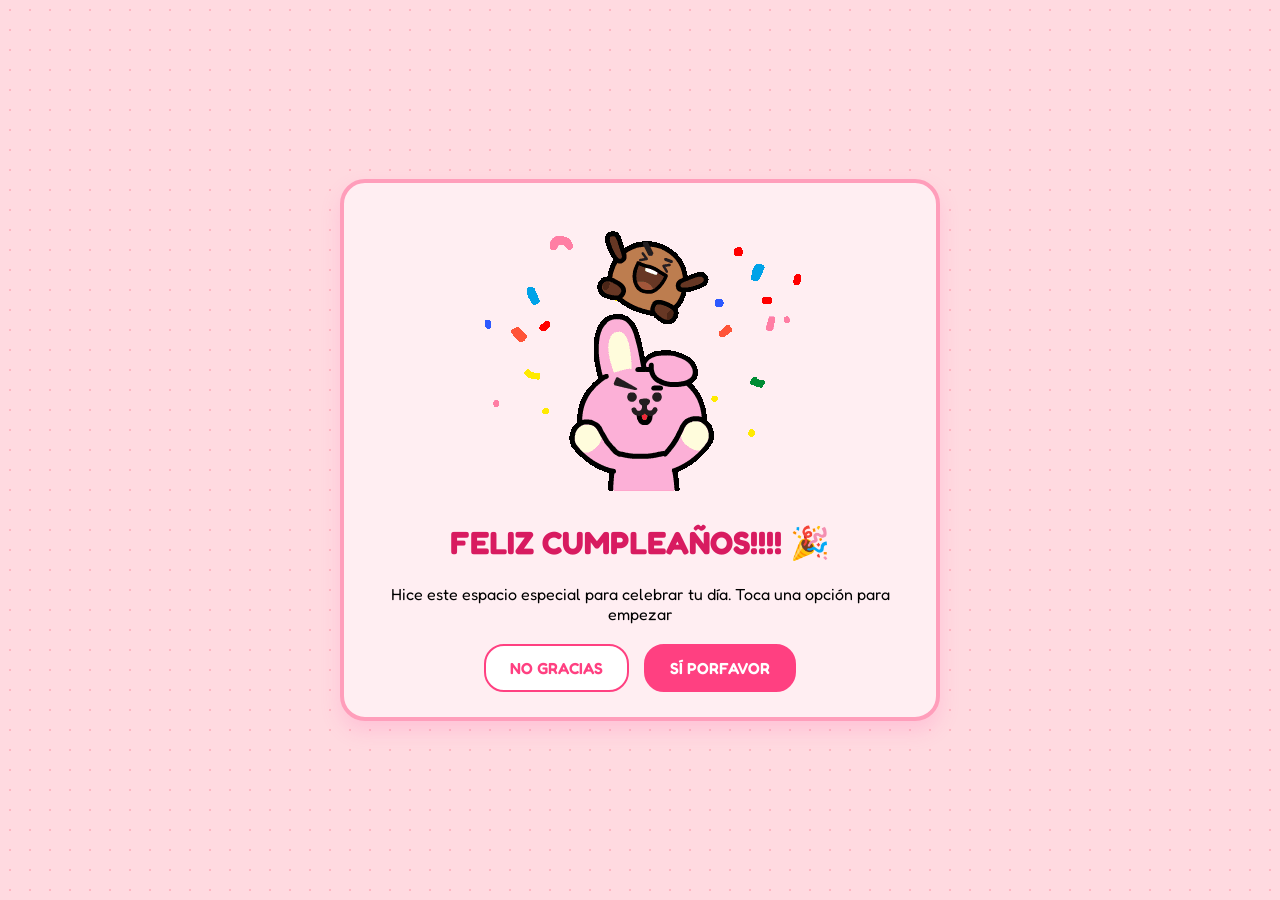
<file: index.html>
<!DOCTYPE html>
<html lang="es">
<head>
  <meta charset="UTF-8">
  <meta name="viewport" content="width=device-width, initial-scale=1.0">
  <title>Feliz Cumpleaños!!!!</title>
  <link rel="stylesheet" href="style.css">
  <!-- Fuente amigable y bonita -->
  <link href="https://fonts.googleapis.com/css2?family=Fredoka:wght@400;600&display=swap" rel="stylesheet">
</head>
<style>
 
/* La tarjeta principal conserva su posición y diseño */
#section1 {
  position: relative;
  display: flex;
  flex-direction: column;
  align-items: center;
  justify-content: space-between;
  box-sizing: border-box;
  overflow: hidden;
  min-height: 480px;
}

/* Título */
#section1 .special-text {
  position: relative;
  z-index: 5;
  width: 100%;
  color: #d63384;
  font-weight: 600;
  font-size: 18px;
  text-align: center;
  margin: 10px 0;
}

/* Marco interior: 3 arriba, 2 a los lados, 2 abajo */
.bts-frame {
  width: 100%;
  max-width: 680px;
  flex: 1;
  min-height: 350px;
  display: grid;
  grid-template-columns: repeat(5, minmax(0, 1fr));
  grid-template-rows: 90px minmax(180px, 1fr) 90px;
  grid-template-areas:
    ". top1 top2 top3 ."
    "left center center center right"
    ". bottom1 . bottom2 .";
  align-items: center;
  justify-items: center;
  gap: 8px;
  padding: 10px 4px;
  box-sizing: border-box;
}

/* Posición de las siete fotografías */
.member-1 { grid-area: top1; }
.member-2 { grid-area: top2; }
.member-3 { grid-area: top3; }
.member-4 { grid-area: left; }
.member-5 { grid-area: right; }
.member-6 { grid-area: bottom1; }
.member-7 { grid-area: bottom2; }

/* Estilo de cada fotografía */
.bts-member {
  display: block;
  max-width: 105px;
  height: 111px;
  object-fit: cover;
  object-position: center;
  border: 3px solid #ff8db8;
  border-radius: 12px;
  box-shadow: 0 3px 12px rgba(214, 51, 132, 0.2);
  opacity: 0;
  transform: scale(0.65);
  animation: btsAppear 0.65s ease-out forwards;
}

/* Aparición secuencial */
.member-1 { animation-delay: 0.2s; }
.member-2 { animation-delay: 0.8s; }
.member-3 { animation-delay: 1.4s; }
.member-4 { animation-delay: 2s; }
.member-5 { animation-delay: 2.6s; }
.member-6 { animation-delay: 3.2s; }
.member-7 { animation-delay: 3.8s; }

@keyframes btsAppear {
  0% {
    opacity: 0;
    transform: scale(0.65) translateY(12px);
  }
  70% {
    opacity: 1;
    transform: scale(1.08) translateY(0);
  }
  100% {
    opacity: 1;
    transform: scale(1);
  }
}

/* Área central de las partículas */
.particles-area {
  grid-area: center;
  position: relative;
  width: 100%;
  height: 100%;
  min-width: 0;
  min-height: 480px;
  align-self: stretch;
}

/* El canvas queda limitado al centro */
#canvas-cumple {
  position: absolute;
  inset: 0;
  width: 100%;
  height: 100%;
  z-index: 1;
  pointer-events: none;
}

/* Botón original */
#section1 .btn-section1 {
  position: relative;
  z-index: 5;
  margin: 12px 0 10px;
}

/* Ajustes para pantallas pequeñas */
@media (max-width: 480px) {
  #section1 {
    min-height: 430px;
    padding: 12px 8px;
  }

  #section1 .special-text {
    font-size: 15px;
  }

  .bts-frame {
    min-height: 300px;
    grid-template-rows: 70px minmax(150px, 1fr) 70px;
    gap: 4px;
    padding: 6px 0;
  }

  .bts-member {
    height: 60px;
    border-width: 2px;
    border-radius: 8px;
  }

  .particles-area {
    min-height: 150px;
  }
}

/* Respeta la preferencia de movimiento reducido */
@media (prefers-reduced-motion: reduce) {
  .bts-member {
    animation: none;
    opacity: 1;
    transform: none;
  }
}

</style>
<body>

  <div class="container">

    <!-- PANTALLA 1: Bienvenida -->
    <div id="screen1" class="card">
      <div class="character">
        <img src="img/feliz.gif" alt="feliz">
      </div>
      <h1>FELIZ CUMPLEAÑOS!!!! 🎉</h1>
      <p class="subtitle">Hice este espacio especial para celebrar tu día. Toca una opción para empezar</p>
      <div class="btn-group">
        <button class="btn btn-secondary" onclick="rejected()">NO GRACIAS</button>
        <button class="btn btn-primary" onclick="goToMenu()">SÍ PORFAVOR</button>
      </div>
    </div>

    <!-- PANTALLA 2: Persuasión cuando presiona NO -->
    <div id="screen2" class="card hidden">
      <div class="character">
        <img src="img/triste.gif" alt="triste">
      </div>
      <h1>POR FAVOR, ¡TE GUSTARÁ!</h1>
      <p>Di que sí...</p>
      <div class="btn-group">
        <button class="btn btn-primary" onclick="goToMenu()">SÍ</button>
      </div>
    </div>

    <!-- PANTALLA 3: Menú principal (Los 4 botones) -->
    <div id="screen3" class="card hidden">
      <h1>¡¡¡SORPRESAAA!!!</h1>
      <div class="character">
        <img src="img/descarga.gif" alt="triste">
      </div>
      <p>HAZ CLICK EN CADA UNO</p>
      <div class="grid-menu">
        <button class="menu-btn" onclick="openSection('section1')">
          <img src="img/cara.png" alt="cara" style="width: 50%;">
        </button>
        <button class="menu-btn" onclick="openSection('section2')">
          <img src="img/cara.png" alt="cara" style="width: 50%;">
        </button>
        <button class="menu-btn" onclick="openSection('section3')">
          <img src="img/cara.png" alt="cara" style="width: 50%;">
        </button>
        <button class="menu-btn" onclick="openSection('section4')">
          <img src="img/cara.png" alt="cara" style="width: 50%;">
        </button>
      </div>
      <div class="btn-group">
        <button class="btn btn-primary" onclick="backToPrincipal()">⬅ Volver</button>
      </div>
              
    </div>

    <!-- SECCIÓN 1: Mensajes de Amor -->
  <!-- SECCIÓN 1: Flores / Regalo Animado -->

<!-- SECCIÓN 1: BTS y regalo de partículas -->
<div id="section1" class="card hidden">

  <div class="special-text">
    ¡Un regalo especial para festejar a alguien increíble! 🎁✨
  </div>

  <div class="bts-frame">

    <!-- Fila superior: tres integrantes -->
    <img class="bts-member member-1"
         src="img/1.png" alt="Integrante de BTS 1">

    <img class="bts-member member-2"
         src="img/3.png" alt="Integrante de BTS 2">

    <img class="bts-member member-3"
         src="img/2.png" alt="Integrante de BTS 3">

    <!-- Lado izquierdo -->
    <img class="bts-member member-4"
         src="img/4.png" alt="Integrante de BTS 4">

    <!-- Centro: animación original de partículas -->
    <div class="particles-area">
      <canvas id="canvas-cumple"></canvas>
      <img id="img-regalo"
           src="img/Regalo.png"
           alt=""
           style="display:none;">
    </div>

    <!-- Lado derecho -->
    <img class="bts-member member-5"
         src="img/5.png" alt="Integrante de BTS 5">

    <!-- Fila inferior: dos integrantes -->
    <img class="bts-member member-6"
         src="img/6.png" alt="Integrante de BTS 6">

    <img class="bts-member member-7"
         src="img/7.png" alt="Integrante de BTS 7">

  </div>

  <button class="btn btn-back btn-section1"
          onclick="backToMenu()">
    ⬅ Volver al inicio
  </button>

</div>


    <!-- SECCIÓN 2: Playlist de Spotify -->
    <div id="section2" class="card hidden">
      <h2>Playlist de Cumple: Dale Play</h2>
      <p>Un par de canciones para ponerle ritmo a tu día.</p>
      <div class="playlist-content">
        <!-- Reemplaza la URL del src por el iframe de tu playlist de Spotify -->
        <iframe data-testid="embed-iframe" style="border-radius:12px" 
        src="https://open.spotify.com/embed/playlist/6CUPrjYNBRNMialzF6e3eE?utm_source=generator&si=5f75babf4818472b" width="100%" height="352" frameBorder="0" allowfullscreen="" 
        allow="autoplay; clipboard-write; encrypted-media; fullscreen; picture-in-picture" loading="lazy"></iframe>
        <p class="playlist-text">
          
        </p>
      </div>
      <button class="btn btn-back" onclick="backToMenu()">⬅ Volver</button>
    </div>

    <!-- SECCIÓN 3: Galería de Fotos (Actualizada) -->
  <div id="section3" class="card hidden">
    <h2>SI TE RIES PIERDES</h2>
    <p>Toca cada carta para ver la foto</p>

    <div class="gallery-grid">

      <!-- CARTA 1 -->
      <div class="flip-card">
        <div class="flip-card-inner">
          <!-- Cara Frontal (La tapa del memorama) -->
          <div class="flip-card-front">
            <div class="cover-pattern">
              <img src="img/cumple.jpg" alt="Portada de la carta" class="jungkook-cover">
            </div> <!-- Puedes poner un emoji, logo o patrón -->
          </div>
          <!-- Cara Trasera (Tu foto - Polaroid) -->
          <div class="flip-card-back">
            <div class="polaroid">
              <img src="img/cinepolito.jpg" alt="Foto 1" class="back-photo">
            </div>
          </div>
        </div>
      </div>

      <!-- CARTA 2 -->
      <div class="flip-card">
        <div class="flip-card-inner">
          <div class="flip-card-front">
            <img src="img/cumple.jpg" alt="Portada de la carta" class="jungkook-cover">
          </div>
          <div class="flip-card-back">
            <div class="polaroid">
              <img src="img/oxxo.jpg" alt="Foto 1" class="back-photo">
            </div>
          </div>
        </div>
      </div>

    <!-- CARTA 3 -->
    <div class="flip-card">
      <div class="flip-card-inner">
        <div class="flip-card-front">
          <img src="img/cumple.jpg" alt="Portada de la carta" class="jungkook-cover">
        </div>
        <div class="flip-card-back">
          <div class="polaroid">
            <img src="img/bibliografia.jpg" alt="Foto 1" class="back-photo">
          </div>
        </div>
      </div>
    </div>

    <!-- CARTA 4 -->
    <div class="flip-card">
      <div class="flip-card-inner">
        <div class="flip-card-front">
          <img src="img/cumple.jpg" alt="Portada de la carta" class="jungkook-cover">
        </div>
        <div class="flip-card-back">
          <div class="polaroid">
            <img src="img/flores.jpg" alt="Foto 1" class="back-photo">
          </div>
        </div>
      </div>
    </div>

  </div> <!-- Cierre de gallery-grid -->

  <button class="btn btn-back" onclick="backToMenu()">⬅ Volver</button>
</div>

    <!-- SECCIÓN 4: Cartas / Dedicatoria -->
    <div id="section4" class="card hidden">
      <h2>UN MENSAJE PARA TI 💜</h2>
      <div class="letters-container">
        <div class="letter-box">
          <p style="font-family: 'Fredoka', cursive, sans-serif; font-size: 18px;">¡Feliz cumpleaños! Que este nuevo año de vida esté lleno de momentos mágicos, salud y mucha felicidad. 
            Que nunca te falte la música que te hace sonreír y que sigas brillando con esa luz única.
            ¡Por un año más de sueños cumplidos!</p>
        </div>
        <div class="sticker-container">
          <img src="img/corazon.png" alt="Jungkook" class="sticker-img">
        </div>
      </div>
      <button class="btn btn-back" onclick="backToMenu()">⬅ Volver</button>
    </div>

  </div>

  <script src="script.js"></script>
  <script>
(()=>{
  const c = document.querySelector('#canvas-cumple'),
        x = c.getContext('2d'),
        img = document.querySelector('#img-regalo'),
        card = document.querySelector('#section1');

  let W, H, dpr, ps = [], run = false;
  const R = (a, b) => a + Math.random() * (b - a);

  function size() {
    W = c.clientWidth || 320;
    H = c.clientHeight || 350;
    dpr = Math.min(window.devicePixelRatio || 1, 2);
    
    c.width = W * dpr;
    c.height = H * dpr;
    x.setTransform(dpr, 0, 0, dpr, 0, 0);

    if (run) makeTarget();
  }
 function makeTarget() {
    if (!img.complete || img.naturalWidth === 0) return;

    // Calculamos el tamaño máximo disponible respetando ALTO y ANCHO
    let maxW = W * 0.88,
        maxH = H * 0.72,
        s = Math.min(maxW / img.naturalWidth, maxH / img.naturalHeight, 1),
        iw = Math.round(img.naturalWidth * s),
        ih = Math.round(img.naturalHeight * s),
        o = document.createElement('canvas'),
        q = o.getContext('2d', {willReadFrequently: true});

    o.width = iw; 
    o.height = ih;
    q.drawImage(img, 0, 0, iw, ih);

    let d = q.getImageData(0, 0, iw, ih).data,
        pts = [];

    for (let y = 0; y < ih; y++) {
      for (let xx = 0; xx < iw; xx++) {
        let i = (y * iw + xx) * 4,
            r = d[i], 
            g = d[i+1], 
            b = d[i+2], 
            alpha = d[i+3];

        let v = (r + g + b) / 3;

        // Descartar fondo transparente o cuadrícula gris
        let isGreyCheckboard = Math.abs(r - g) < 15 && Math.abs(g - b) < 15 && v > 140;
        if (alpha < 100 || isGreyCheckboard) continue;

        // Delineado oscuro
        if (v < 85) {
          pts.push({
            x: xx, 
            y: y, 
            col: [214, 51, 132], 
            r: R(0.9, 1.4)
          });
        } 
        // Relleno de color
        else if (Math.random() < 0.45) {
          pts.push({
            x: xx, 
            y: y, 
            col: [r, g, b], 
            r: R(0.7, 1.2)
          });
        }
      }
    }

    // Centrado exacto alineado vertical y horizontalmente
    let ox = (W - iw) / 2,
        oy = (H - ih) / 2 - 5;

    ps = [];
    let maxParticles = Math.min(pts.length, 4500);
    let step = Math.max(1, Math.floor(pts.length / maxParticles));

    for (let i = 0; i < pts.length && ps.length < maxParticles; i += step) {
      let p = pts[i],
          a = Math.random() * Math.PI * 2,
          rad = Math.max(W, H) * R(0.3, 0.7);

      ps.push({
        x: p.x + ox + Math.cos(a) * rad,
        y: p.y + oy + Math.sin(a) * rad,
        tx: p.x + ox,
        ty: p.y + oy,
        r: p.r,
        tw: Math.random() * 7,
        a: R(0.8, 1),
        col: p.col
      });
    }
  }
  function frame(t) {
    x.clearRect(0, 0, W, H);

    if (run) {
      for (let p of ps) {
        p.x += (p.tx - p.x) * 0.075;
        p.y += (p.ty - p.y) * 0.075;
        let pulse = 0.75 + 0.25 * Math.sin(t * 0.006 + p.tw);

        x.globalAlpha = p.a * pulse;
        x.fillStyle = `rgb(${p.col[0]},${p.col[1]},${p.col[2]})`;
        x.beginPath();
        x.arc(p.x, p.y, p.r, 0, 7);
        x.fill();
      }
    }
    x.globalAlpha = 1;
    requestAnimationFrame(frame);
  }

  const observer = new MutationObserver(() => {
    if (!card.classList.contains('hidden')) {
      run = true;
      size();
      makeTarget();
    }
  });

  observer.observe(card, { attributes: true, attributeFilter: ['class'] });

  img.onload = size;
  window.addEventListener('resize', size);
  requestAnimationFrame(frame);
})();
</script>
</body>
</html>
</file>
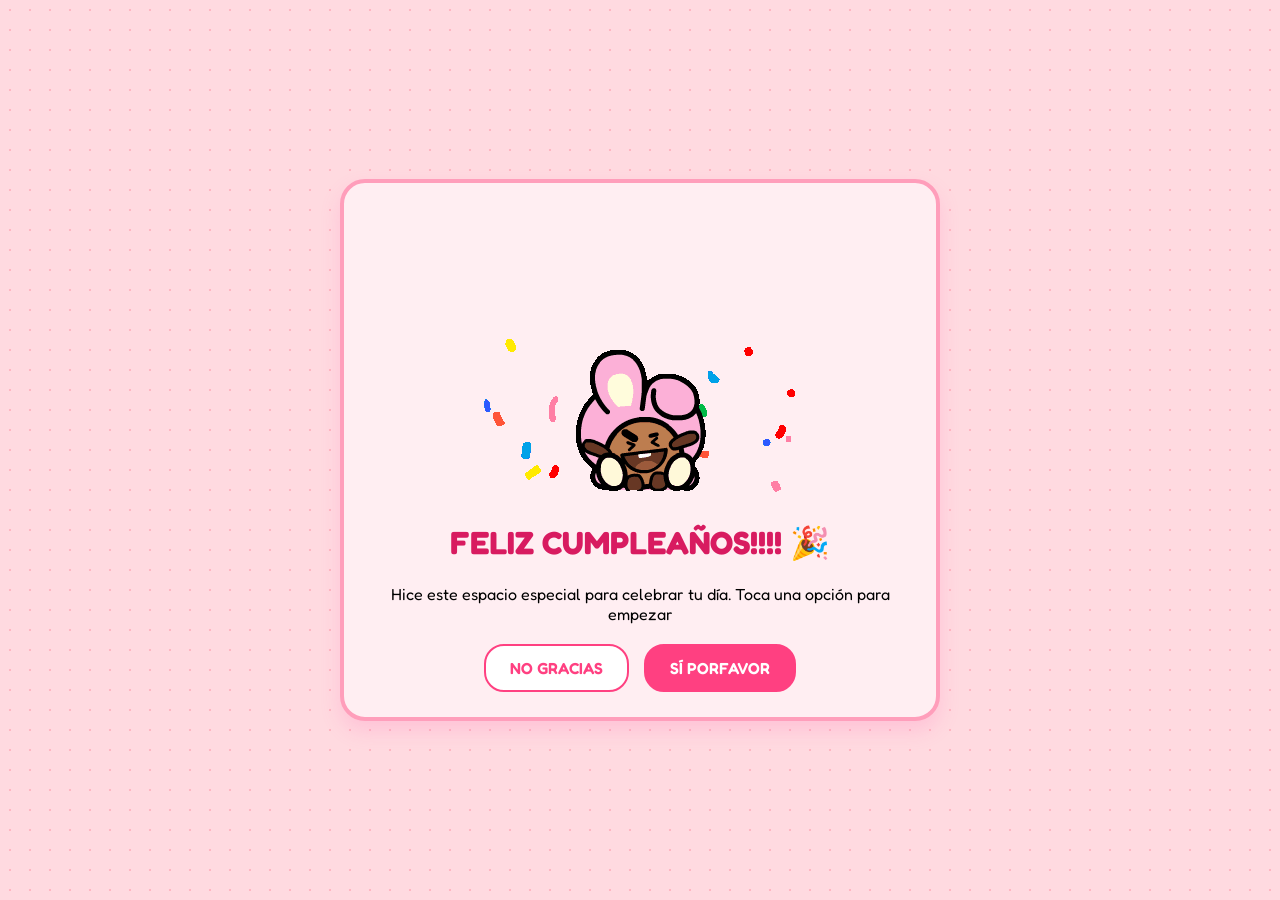
<file: origina.html>
<!DOCTYPE html>
<html lang="es">
<head>
  <meta charset="UTF-8">
  <meta name="viewport" content="width=device-width, initial-scale=1.0">
  <title>Feliz Cumpleaños!!!!</title>
  <link rel="stylesheet" href="style.css">
  <!-- Fuente amigable y bonita -->
  <link href="https://fonts.googleapis.com/css2?family=Fredoka:wght@400;600&display=swap" rel="stylesheet">
</head>
<style>
  /* Asegura que el canvas se quede dentro del contenedor #section1 */
  #section1 
  {
    position: relative;
    display: flex;
    flex-direction: column;
    align-items: center;
    justify-content: space-between;
    overflow: hidden; /* Corta cualquier partícula que intente salir del marco */
    min-height: 480px;
  }

  #canvas-cumple 
  {
    position: absolute;
    top: 40px;
    left: 0;
    width: 100%;
    height: calc(100% - 90px);
    z-index: 1;
    pointer-events: none;
  }

  #section1 .special-text 
  {
    position: relative;
    z-index: 2;
    color: #d63384; /* Tono rosa fuerte para que se lea perfectamente sobre el fondo claro */
    font-weight: 600;
    font-size: 18px;
    text-align: center;
    margin-top: 10px;
  }

  #section1 .btn-back 
  {
    position: relative;
    z-index: 2;
    margin-bottom: 10px;
  }
</style>
<body>

  <div class="container">

    <!-- PANTALLA 1: Bienvenida -->
    <div id="screen1" class="card">
      <div class="character">
        <img src="img/feliz.gif" alt="feliz">
      </div>
      <h1>FELIZ CUMPLEAÑOS!!!! 🎉</h1>
      <p class="subtitle">Hice este espacio especial para celebrar tu día. Toca una opción para empezar</p>
      <div class="btn-group">
        <button class="btn btn-secondary" onclick="rejected()">NO GRACIAS</button>
        <button class="btn btn-primary" onclick="goToMenu()">SÍ PORFAVOR</button>
      </div>
    </div>

    <!-- PANTALLA 2: Persuasión cuando presiona NO -->
    <div id="screen2" class="card hidden">
      <div class="character">
        <img src="img/triste.gif" alt="triste">
      </div>
      <h1>POR FAVOR, ¡TE GUSTARÁ!</h1>
      <p>Di que sí...</p>
      <div class="btn-group">
        <button class="btn btn-primary" onclick="goToMenu()">SÍ</button>
      </div>
    </div>

    <!-- PANTALLA 3: Menú principal (Los 4 botones) -->
    <div id="screen3" class="card hidden">
      <h1>¡¡¡SORPRESAAA!!!</h1>
      <div class="character">
        <img src="img/descarga.gif" alt="triste">
      </div>
      <p>HAZ CLICK EN CADA UNO</p>
      <div class="grid-menu">
        <button class="menu-btn" onclick="openSection('section1')">
          <img src="img/cara.png" alt="cara" style="width: 50%;">
        </button>
        <button class="menu-btn" onclick="openSection('section2')">
          <img src="img/cara.png" alt="cara" style="width: 50%;">
        </button>
        <button class="menu-btn" onclick="openSection('section3')">
          <img src="img/cara.png" alt="cara" style="width: 50%;">
        </button>
        <button class="menu-btn" onclick="openSection('section4')">
          <img src="img/cara.png" alt="cara" style="width: 50%;">
        </button>
      </div>
      <div class="btn-group">
        <button class="btn btn-primary" onclick="backToPrincipal()">⬅ Volver</button>
      </div>
              
    </div>

    <!-- SECCIÓN 1: Mensajes de Amor -->
  <!-- SECCIÓN 1: Flores / Regalo Animado -->
<div id="section1" class="card hidden">
  <div class="special-text">
    ¡Un regalo especial para festejar a alguien increíble! 🎁✨
  </div>

  <canvas id="canvas-cumple"></canvas>
  <img id="img-regalo" src="img/Regalo.png" style="display:none;">

  <button class="btn btn-back btn-section1" onclick="backToMenu()">⬅ Volver al inicio</button>
</div>

    <!-- SECCIÓN 2: Playlist de Spotify -->
    <div id="section2" class="card hidden">
      <h2>Playlist de Cumple: Dale Play</h2>
      <p>Un par de canciones para ponerle ritmo a tu día.</p>
      <div class="playlist-content">
        <!-- Reemplaza la URL del src por el iframe de tu playlist de Spotify -->
        <iframe data-testid="embed-iframe" style="border-radius:12px" 
        src="https://open.spotify.com/embed/playlist/6CUPrjYNBRNMialzF6e3eE?utm_source=generator&si=5f75babf4818472b" width="100%" height="352" frameBorder="0" allowfullscreen="" 
        allow="autoplay; clipboard-write; encrypted-media; fullscreen; picture-in-picture" loading="lazy"></iframe>
        <p class="playlist-text">
          
        </p>
      </div>
      <button class="btn btn-back" onclick="backToMenu()">⬅ Volver</button>
    </div>

    <!-- SECCIÓN 3: Galería de Fotos (Actualizada) -->
  <div id="section3" class="card hidden">
    <h2>SI TE RIES PIERDES</h2>
    <p>Toca cada carta para ver la foto</p>

    <div class="gallery-grid">

      <!-- CARTA 1 -->
      <div class="flip-card">
        <div class="flip-card-inner">
          <!-- Cara Frontal (La tapa del memorama) -->
          <div class="flip-card-front">
            <div class="cover-pattern">
              <img src="img/cumple.jpg" alt="Portada de la carta" class="jungkook-cover">
            </div> <!-- Puedes poner un emoji, logo o patrón -->
          </div>
          <!-- Cara Trasera (Tu foto - Polaroid) -->
          <div class="flip-card-back">
            <div class="polaroid">
              <img src="img/cinepolito.jpg" alt="Foto 1" class="back-photo">
            </div>
          </div>
        </div>
      </div>

      <!-- CARTA 2 -->
      <div class="flip-card">
        <div class="flip-card-inner">
          <div class="flip-card-front">
            <img src="img/cumple.jpg" alt="Portada de la carta" class="jungkook-cover">
          </div>
          <div class="flip-card-back">
            <div class="polaroid">
              <img src="img/oxxo.jpg" alt="Foto 1" class="back-photo">
            </div>
          </div>
        </div>
      </div>

    <!-- CARTA 3 -->
    <div class="flip-card">
      <div class="flip-card-inner">
        <div class="flip-card-front">
          <img src="img/cumple.jpg" alt="Portada de la carta" class="jungkook-cover">
        </div>
        <div class="flip-card-back">
          <div class="polaroid">
            <img src="img/bibliografia.jpg" alt="Foto 1" class="back-photo">
          </div>
        </div>
      </div>
    </div>

    <!-- CARTA 4 -->
    <div class="flip-card">
      <div class="flip-card-inner">
        <div class="flip-card-front">
          <img src="img/cumple.jpg" alt="Portada de la carta" class="jungkook-cover">
        </div>
        <div class="flip-card-back">
          <div class="polaroid">
            <img src="img/flores.jpg" alt="Foto 1" class="back-photo">
          </div>
        </div>
      </div>
    </div>

  </div> <!-- Cierre de gallery-grid -->

  <button class="btn btn-back" onclick="backToMenu()">⬅ Volver</button>
</div>

    <!-- SECCIÓN 4: Cartas / Dedicatoria -->
    <div id="section4" class="card hidden">
      <h2>UN MENSAJE PARA TI 💜</h2>
      <div class="letters-container">
        <div class="letter-box">
          <p style="font-family: 'Fredoka', cursive, sans-serif; font-size: 18px;">¡Feliz cumpleaños! Que este nuevo año de vida esté lleno de momentos mágicos, salud y mucha felicidad. 
            Que nunca te falte la música que te hace sonreír y que sigas brillando con esa luz única.
            ¡Por un año más de sueños cumplidos!</p>
        </div>
        <div class="sticker-container">
          <img src="img/corazon.png" alt="Jungkook" class="sticker-img">
        </div>
      </div>
      <button class="btn btn-back" onclick="backToMenu()">⬅ Volver</button>
    </div>

  </div>

  <script src="script.js"></script>
  <script>
(()=>{
  const c = document.querySelector('#canvas-cumple'),
        x = c.getContext('2d'),
        img = document.querySelector('#img-regalo'),
        card = document.querySelector('#section1');

  let W, H, dpr, ps = [], run = false;
  const R = (a, b) => a + Math.random() * (b - a);

  function size() {
    W = c.clientWidth || 320;
    H = c.clientHeight || 350;
    dpr = Math.min(window.devicePixelRatio || 1, 2);
    
    c.width = W * dpr;
    c.height = H * dpr;
    x.setTransform(dpr, 0, 0, dpr, 0, 0);

    if (run) makeTarget();
  }
 function makeTarget() {
    if (!img.complete || img.naturalWidth === 0) return;

    // Calculamos el tamaño máximo disponible respetando ALTO y ANCHO
    let maxW = W * 0.88,
        maxH = H * 0.72,
        s = Math.min(maxW / img.naturalWidth, maxH / img.naturalHeight, 1),
        iw = Math.round(img.naturalWidth * s),
        ih = Math.round(img.naturalHeight * s),
        o = document.createElement('canvas'),
        q = o.getContext('2d', {willReadFrequently: true});

    o.width = iw; 
    o.height = ih;
    q.drawImage(img, 0, 0, iw, ih);

    let d = q.getImageData(0, 0, iw, ih).data,
        pts = [];

    for (let y = 0; y < ih; y++) {
      for (let xx = 0; xx < iw; xx++) {
        let i = (y * iw + xx) * 4,
            r = d[i], 
            g = d[i+1], 
            b = d[i+2], 
            alpha = d[i+3];

        let v = (r + g + b) / 3;

        // Descartar fondo transparente o cuadrícula gris
        let isGreyCheckboard = Math.abs(r - g) < 15 && Math.abs(g - b) < 15 && v > 140;
        if (alpha < 100 || isGreyCheckboard) continue;

        // Delineado oscuro
        if (v < 85) {
          pts.push({
            x: xx, 
            y: y, 
            col: [214, 51, 132], 
            r: R(0.9, 1.4)
          });
        } 
        // Relleno de color
        else if (Math.random() < 0.45) {
          pts.push({
            x: xx, 
            y: y, 
            col: [r, g, b], 
            r: R(0.7, 1.2)
          });
        }
      }
    }

    // Centrado exacto alineado vertical y horizontalmente
    let ox = (W - iw) / 2,
        oy = (H - ih) / 2 - 5;

    ps = [];
    let maxParticles = Math.min(pts.length, 4500);
    let step = Math.max(1, Math.floor(pts.length / maxParticles));

    for (let i = 0; i < pts.length && ps.length < maxParticles; i += step) {
      let p = pts[i],
          a = Math.random() * Math.PI * 2,
          rad = Math.max(W, H) * R(0.3, 0.7);

      ps.push({
        x: p.x + ox + Math.cos(a) * rad,
        y: p.y + oy + Math.sin(a) * rad,
        tx: p.x + ox,
        ty: p.y + oy,
        r: p.r,
        tw: Math.random() * 7,
        a: R(0.8, 1),
        col: p.col
      });
    }
  }
  function frame(t) {
    x.clearRect(0, 0, W, H);

    if (run) {
      for (let p of ps) {
        p.x += (p.tx - p.x) * 0.075;
        p.y += (p.ty - p.y) * 0.075;
        let pulse = 0.75 + 0.25 * Math.sin(t * 0.006 + p.tw);

        x.globalAlpha = p.a * pulse;
        x.fillStyle = `rgb(${p.col[0]},${p.col[1]},${p.col[2]})`;
        x.beginPath();
        x.arc(p.x, p.y, p.r, 0, 7);
        x.fill();
      }
    }
    x.globalAlpha = 1;
    requestAnimationFrame(frame);
  }

  const observer = new MutationObserver(() => {
    if (!card.classList.contains('hidden')) {
      run = true;
      size();
      makeTarget();
    }
  });

  observer.observe(card, { attributes: true, attributeFilter: ['class'] });

  img.onload = size;
  window.addEventListener('resize', size);
  requestAnimationFrame(frame);
})();
</script>
</body>
</html>
</file>
<file: style.css>
@import url('https://fonts.googleapis.com/css2?family=Quicksand:wght@500;700&display=swap');

* {
  box-sizing: border-box;
}

body {
  margin: 0;
  padding: 20px;
  background-color: #ffdae0;
  background-image: radial-gradient(#ffb6c1 1.5px, transparent 1.5px);
  background-size: 20px 20px;
  font-family: 'Fredoka', cursive, sans-serif;
  display: flex;
  justify-content: center;
  align-items: center;
  min-height: 100vh;
}

.container {
  width: 100%;
  max-width: 600px;
}

.card {
  background: #ffeef2;
  border: 4px solid #ff9ebb;
  border-radius: 25px;
  padding: 25px;
  text-align: center;
  box-shadow: 0 10px 20px rgba(255, 105, 180, 0.2);
}

.hidden {
  display: none !important;
}

h1, h2 {
  color: #d81b60;
  margin-top: 0;
}

.character {
  font-size: 4rem;
}

.btn-group {
  display: flex;
  justify-content: center;
  gap: 15px;
  margin-top: 20px;
}

.btn {
  font-family: 'Fredoka', sans-serif;
  padding: 12px 24px;
  font-size: 1rem;
  font-weight: 600;
  border-radius: 20px;
  cursor: pointer;
  border: 2px solid #ff4081;
  transition: transform 0.2s, background-color 0.2s;
}

.btn-primary {
  background-color: #ff4081;
  color: white;
}

.btn-secondary {
  background-color: white;
  color: #ff4081;
}

.btn-back {
  background-color: #d81b60;
  color: white;
  margin-top: 20px;
}

.btn:hover {
  transform: scale(1.05);
}

/* Grid del Menú Principal */
.grid-menu {
  display: grid;
  grid-template-columns: repeat(2, 1fr);
  gap: 15px;
  margin-top: 20px;
}

.menu-btn {
  background-color: #ffc2d1;
  border: 3px solid #ff85a1;
  border-radius: 20px;
  font-size: 3rem;
  padding: 20px;
  cursor: pointer;
  transition: transform 0.2s, background-color 0.2s;
}

.menu-btn:hover {
  background-color: #ff9ebb;
  transform: scale(1.08);
}

/* Sección 1: Frases */
.love-grid {
  display: grid;
  grid-template-columns: repeat(2, 1fr);
  gap: 10px;
}

.phrase-tag {
  background: white;
  border: 2px solid #ffb6c1;
  padding: 10px;
  border-radius: 15px;
  color: #d81b60;
  font-size: 0.9rem;
}

/* Ajustes para contener la animación dentro de la tarjeta de la Sección 1 */
.section1-container {
  position: relative;
  min-height: 80vh;
  overflow: hidden;
  background-color: #000;
  border-radius: 20px;
  display: flex;
  flex-direction: column;
  justify-content: space-between;
  align-items: center;
  padding: 20px;
}

/* Redefinición de posiciones fijas a absolutas para no bloquear el sitio */
.section1-container .night {
  position: absolute;
  top: 0;
  left: 0;
  width: 100%;
  height: 100%;
  z-index: 1;
}

.section1-container .shooting-stars {
  position: absolute;
  top: 0;
  left: 0;
  width: 100%;
  height: 100%;
  pointer-events: none;
  z-index: 2;
}

.section1-container .flowers {
  position: relative;
  transform: scale(0.65);
  z-index: 3;
  margin-top: auto;
  margin-bottom: 40px;
}

.section1-container .special-text {
  position: relative;
  top: 10px;
  left: 0;
  transform: none;
  color: #ffffff;
  font-family: 'Fredoka', sans-serif;
  font-size: 1.2rem;
  text-shadow: 0 0 8px rgba(255, 255, 255, 0.6);
  z-index: 4;
  text-align: center;
}

/* Sección 2: Spotify */
.playlist-content {
  margin-top: 15px;
}

.spotify-embed {
  border-radius: 15px;
}

.playlist-text {
  font-size: 0.85rem;
  color: #666;
  text-align: justify;
  margin-top: 15px;
}

/* Sección 3: Fotos (Efecto Memorama) */

/* Configuración de la cuadrícula de fotos */
.gallery-grid {
  display: grid;
  grid-template-columns: repeat(2, 1fr);
  gap: 20px;
  margin-top: 20px;
  perspective: 1000px;
}

/* 1. Cambiamos la proporción a VERTICAL (Estilo Photocard) */
.flip-card {
  background-color: transparent;
  width: 100%;
  aspect-ratio: 3 / 4; /* Proporción ideal para credenciales */
  border-radius: 15px;
}

/* Contenedor del giro 3D */
.flip-card-inner {
  position: relative;
  width: 100%;
  height: 100%;
  text-align: center;
  transition: transform 0.6s ease-in-out;
  transform-style: preserve-3d;
  cursor: pointer;
}

.flip-card:hover .flip-card-inner,
.flip-card:focus .flip-card-inner {
  transform: rotateY(180deg);
}

/* Estilos de las dos caras de la tarjeta */
.flip-card-front, 
.flip-card-back {
  position: absolute;
  top: 0;
  left: 0;
  width: 100%;
  height: 100%;
  -webkit-backface-visibility: hidden;
  backface-visibility: hidden;
  border-radius: 15px;
  border: 3px solid #ff85a1;
  overflow: hidden;
  box-shadow: 0 4px 10px rgba(214, 51, 132, 0.15);
  box-sizing: border-box; /* Asegura que el borde no encoja el contenido */
}

/* Cara Frontal (Jungkook) */
.flip-card-front {
  background-color: #ffffff;
}

.cover-pattern {
  width: 100%;
  height: 100%;
}

.jungkook-cover {
  width: 100%;
  height: 100%;
  object-fit: cover;
  object-position: center top; /* Evita cortar la gorra */
  display: block;
}

/* Cara Trasera (Tus fotos) */
.flip-card-back {
  background-color: #ffffff;
  transform: rotateY(180deg);
}

.back-photo {
  width: 100%;
  height: 100%;
  object-fit: cover;
  display: block;
}

/* Sección 4: Cartas */
.letters-container {
  display: flex;
  flex-direction: column;
  gap: 15px;
}

.letter-box {
  background: white;
  border: 2px dashed #ff85a1;
  padding: 15px;
  border-radius: 15px;
  color: #444;
  text-align: left;
  font-size: 0.9rem;
  line-height: 1.4;
}

/* Contenedor y tamaño de la imagen de Jungkook */
.sticker-container {
  display: flex;
  justify-content: center;
  align-items: center;
  margin: 10px 0 15px 0;
}

.sticker-img {
  width: 50%; /* Tamaño controlado (puedes probar con 120px o 150px) */
  height: auto;
  object-fit: contain;
  filter: drop-shadow(0 4px 6px rgba(0, 0, 0, 0.1)); /* Le da efecto de sticker real */
} 



.flowers {
  position: relative;
  transform: scale(0.7); /* Reducido de 0.9 a 0.7 */
  z-index: 2;
}

.flower {
  position: absolute;
  bottom: 0vmin; /* Cambiado de 15vmin a 0vmin para que se asienten abajo */
  transform-origin: bottom center;
  z-index: 50;
}

.flower--1 {
  animation: moving-flower-1 4s linear infinite;
}

.flower--1 .flower__line {
  height: 70vmin;
  animation-delay: 0.3s;
}

.flower--1 .flower__line__leaf--1 {
  animation: blooming-leaf-right var(--fl-speed) 1.6s backwards;
}

.flower--1 .flower__line__leaf--2 {
  animation: blooming-leaf-right var(--fl-speed) 1.4s backwards;
}

.flower--1 .flower__line__leaf--3 {
  animation: blooming-leaf-left var(--fl-speed) 1.2s backwards;
}

.flower--1 .flower__line__leaf--4 {
  animation: blooming-leaf-left var(--fl-speed) 1s backwards;
}

.flower--2 {
  left: 50%;
  transform: rotate(20deg);
  animation: moving-flower-2 4s linear infinite;
}

.flower--2 .flower__line {
  height: 60vmin;
  animation-delay: 0.6s;
}

.flower--2 .flower__line__leaf--1 {
  animation: blooming-leaf-right var(--fl-speed) 1.9s backwards;
}

.flower--2 .flower__line__leaf--2 {
  animation: blooming-leaf-right var(--fl-speed) 1.7s backwards;
}

.flower--2 .flower__line__leaf--3 {
  animation: blooming-leaf-left var(--fl-speed) 1.5s backwards;
}

.flower--2 .flower__line__leaf--4 {
  animation: blooming-leaf-left var(--fl-speed) 1.3s backwards;
}

.flower--3 {
  left: 50%;
  transform: rotate(-15deg);
  animation: moving-flower-3 4s linear infinite;
}

.flower--3 .flower__line {
  animation-delay: 0.9s;
}

.flower--3 .flower__line__leaf--1 {
  animation: blooming-leaf-right var(--fl-speed) 2.5s backwards;
}

.flower--3 .flower__line__leaf--2 {
  animation: blooming-leaf-right var(--fl-speed) 2.3s backwards;
}

.flower--3 .flower__line__leaf--3 {
  animation: blooming-leaf-left var(--fl-speed) 2.1s backwards;
}

.flower--3 .flower__line__leaf--4 {
  animation: blooming-leaf-left var(--fl-speed) 1.9s backwards;
}

.flower--4 {
  left: -25%;
  z-index: -6;
  transform: rotate(10deg);
  animation: moving-flower-4 3.5s linear infinite;
}

.flower--4 .flower__line {
  height: 90vmin;
  animation-delay: 1.2s;
}

.flower--4 .flower__line__leaf--1 {
  animation: blooming-leaf-right var(--fl-speed) 2.8s backwards;
}

.flower--4 .flower__line__leaf--2 {
  animation: blooming-leaf-right var(--fl-speed) 2.6s backwards;
}

.flower--4 .flower__line__leaf--3 {
  animation: blooming-leaf-left var(--fl-speed) 2.4s backwards;
}

.flower--4 .flower__line__leaf--4 {
  animation: blooming-leaf-left var(--fl-speed) 2.2s backwards;
}

.flower--5 {
  left: 75%;
  z-index: -7;
  transform: rotate(-25deg);
  animation: moving-flower-5 4.5s linear infinite;
}

.flower--5 .flower__line {
  height: 85vmin;
  animation-delay: 1.9s;
}

.flower--5 .flower__line__leaf--1 {
  animation: blooming-leaf-right var(--fl-speed) 2.7s backwards;
}

.flower--5 .flower__line__leaf--2 {
  animation: blooming-leaf-right var(--fl-speed) 2.5s backwards;
}

.flower--5 .flower__line__leaf--3 {
  animation: blooming-leaf-left var(--fl-speed) 2.3s backwards;
}

.flower--5 .flower__line__leaf--4 {
  animation: blooming-leaf-left var(--fl-speed) 2.1s backwards;
}

.flower__leafs {
  position: relative;
  animation: blooming-flower 2s backwards;
}

.flower__leafs--1 {
  animation-delay: 1.1s;
}

.flower__leafs--2 {
  animation-delay: 1.4s;
}

.flower__leafs--3 {
  animation-delay: 1.7s;
}

.flower__leafs--4 {
  animation-delay: 2.0s;
}

.flower__leafs--5 {
  animation-delay: 2.0s;
}

.flower__leafs::after {
  content: "";
  position: absolute;
  left: 0;
  top: 0;
  transform: translate(-50%, -100%);
  width: 8vmin;
  height: 8vmin;
  background-color: #6bf0ff;
  filter: blur(10vmin);
}

.flower__leaf {
  position: absolute;
  bottom: 0;
  left: 50%;
  width: 23vmin;
  height: 6vmin;
  border-radius: 60% 40% 60% 40%;
  background-color: #ffd700;
  background-image: linear-gradient(to top, #ff8c00, #ffd700, #ffff00);
  transform-origin: bottom center;
  opacity: 0.95;
  box-shadow: inset 0 0 1vmin rgba(255, 255, 255, 0.7), 
              0 0 3vmin rgba(255, 215, 0, 0.4);
  z-index: 2;
}

.flower__leaf--1 {
  transform: translate(-50%, -10%) rotate(-45deg);
}

.flower__leaf--2 {
  transform: translate(-50%, -10%) rotate(-15deg);
}

.flower__leaf--3 {
  transform: translate(-50%, -10%) rotate(15deg);
}

.flower__leaf--4 {
  transform: translate(-50%, -10%) rotate(45deg);
}

.flower__white-circle {
  position: absolute;
  left: -4vmin;
  top: -4vmin;
  width: 10vmin;
  height: 10vmin;
  border-radius: 50%;
  background-color: #8b4513;
  background-image: radial-gradient(circle at 30% 30%, #654321, #8b4513, #2f1b14);
  box-shadow: inset 0 0 2vmin rgba(0, 0, 0, 0.8),
              0 0 1vmin rgba(139, 69, 19, 0.6);
}

.flower__white-circle::after {
  content: "";
  position: absolute;
  left: 46%;
  top: 31%;
  transform: translate(-50%, -50%);
  width: 80%;
  height: 80%;
  z-index: 3;
  border-radius: inherit;
  background-image: repeating-conic-gradient(
      from 0deg,
      #2f1b14 0deg 15deg,
      #654321 15deg 30deg
    ),
    radial-gradient(circle at center, #8b4513, #654321);
}

.flower__line {
  height: 55vmin;
  width: 2vmin;
  background-image: linear-gradient(
      to left,
      rgb(0, 0, 0, 0.3),
      transparent,
      rgba(255, 255, 255, 0.2)
    ),
    linear-gradient(to top, transparent 10%, #2d5016, #4a7c23, #6b8e23);
  box-shadow: inset 0 0 2px rgba(0, 0, 0, 0.7);
  animation: grow-flower-tree 4s backwards;
}

.flower__line__leaf {
  --w: 8vmin;
  --h: calc(var(--w) + 3vmin);
  position: absolute;
  top: 20%;
  left: 90%;
  width: var(--w);
  height: var(--h);
  border-top-right-radius: var(--h);
  border-bottom-left-radius: var(--h);
  background-image: linear-gradient(
    to top,
    rgba(45, 80, 22, 0.6),
    #4a7c23,
    #6b8e23
  );
  box-shadow: inset 0 0 1vmin rgba(0, 0, 0, 0.3);
}

.flower__line__leaf--1 {
  transform: rotate(70deg) rotateY(30deg);
}

.flower__line__leaf--2 {
  top: 45%;
  transform: rotate(70deg) rotateY(30deg);
}

.flower__line__leaf--3,
.flower__line__leaf--4{
  border-top-right-radius: 0;
  border-bottom-left-radius: 0;
  border-top-left-radius: var(--h);
  border-bottom-right-radius: var(--h);
  left: -460%;
  top: 12%;
  transform: rotate(-70deg) rotateY(30deg);
}

.flower__line__leaf--4 {
  top: 40%;
}

.flower__light {
  position: absolute;
  bottom: 0vmin;
  width: 0.8vmin;
  height: 0.8vmin;
  background-color: #8b4513;
  border-radius: 50%;
  filter: blur(0.1vmin);
  animation: sunflower-seeds 6s linear infinite backwards;
  box-shadow: 0 0 1vmin rgba(139, 69, 19, 0.8);
}

.flower__light:nth-child(odd) {
  background-color: #654321;
}

.flower__light--1 { left: -2vmin; animation-delay: 1s; }
.flower__light--2 { left: 3vmin; animation-delay: 0.5s; }
.flower__light--3 { left: -6vmin; animation-delay: 0.3s; }
.flower__light--4 { left: 6vmin; animation-delay: 0.9s; }
.flower__light--5 { left: -1vmin; animation-delay: 1.5s; }
.flower__light--6 { left: -4vmin; animation-delay: 3s; }
.flower__light--7 { left: 3vmin; animation-delay: 2s; }
.flower__light--8 { left: -6vmin; animation-delay: 3.5s; }

.flower__grass {
  --c: #4a7c23;
  --line-w: 2vmin;
  position: absolute;
  bottom: 12vmin;
  left: -7vmin;
  display: flex;
  flex-direction: column;
  align-items: flex-end;
  z-index: 20;
  transform-origin: bottom center;
  transform: rotate(-48deg) rotateY(40deg);
}

.flower__grass--1 {
  animation: moving-grass 2s linear infinite;
}

.flower__grass--2 {
  left: 2vmin;
  bottom: 10vmin;
  transform: scale(0.5) rotate(75deg) rotateX(10deg) rotateY(-200deg);
  opacity: 0.8;
  z-index: 0;
  animation: moving-grass--2 1.5s linear infinite;
}

.flower__grass--3 {
  left: -25vmin;
  bottom: 8vmin;
  transform: scale(0.7) rotate(-30deg) rotateY(45deg);
  opacity: 0.9;
  z-index: 15;
  animation: moving-grass--3 2.2s linear infinite;
}

.flower__grass--4 {
  left: -35vmin;
  bottom: 15vmin;
  transform: scale(0.4) rotate(60deg) rotateX(15deg) rotateY(-180deg);
  opacity: 0.7;
  z-index: 5;
  animation: moving-grass--4 1.8s linear infinite;
}

.flower__grass--5 {
  left: -18vmin;
  bottom: 6vmin;
  transform: scale(0.6) rotate(-60deg) rotateY(60deg);
  opacity: 0.85;
  z-index: 12;
  animation: moving-grass--5 2.5s linear infinite;
}

.flower__grass--6 {
  left: 25vmin;
  bottom: 9vmin;
  transform: scale(0.65) rotate(35deg) rotateY(-45deg);
  opacity: 0.9;
  z-index: 15;
  animation: moving-grass--6 2.3s linear infinite;
}

.flower__grass--7 {
  left: 35vmin;
  bottom: 14vmin;
  transform: scale(0.45) rotate(-70deg) rotateX(20deg) rotateY(170deg);
  opacity: 0.75;
  z-index: 8;
  animation: moving-grass--7 1.9s linear infinite;
}

.flower__grass--8 {
  left: 18vmin;
  bottom: 5vmin;
  transform: scale(0.55) rotate(50deg) rotateY(-70deg);
  opacity: 0.8;
  z-index: 10;
  animation: moving-grass--8 2.1s linear infinite;
}

.flower__grass--9 {
  left: -45vmin;
  bottom: 20vmin;
  transform: scale(0.3) rotate(20deg) rotateY(90deg);
  opacity: 0.6;
  z-index: 2;
  animation: moving-grass--9 1.6s linear infinite;
}

.flower__grass--10 {
  left: 42vmin;
  bottom: 18vmin;
  transform: scale(0.35) rotate(-45deg) rotateY(-120deg);
  opacity: 0.65;
  z-index: 3;
  animation: moving-grass--10 2.0s linear infinite;
}

.flower__grass--top {
  width: 7vmin;
  height: 10vmin;
  border-top-right-radius: 100%;
  border-right: var(--line-w) solid var(--c);
  transform-origin: bottom center;
  transform: rotate(-2deg);
}

.flower__grass--bottom {
  margin-top: -2px;
  width: var(--line-w);
  height: 25vmin;
  background-image: linear-gradient(to top, transparent, var(--c));
}

.flower__grass__leaf {
  --size: 10vmin;
  position: absolute;
  width: calc(var(--size) * 2.1);
  height: var(--size);
  border-top-left-radius: var(--size);
  border-top-right-radius: var(--size);
  background-image: linear-gradient(
    to top,
    transparent,
    transparent 30%,
    var(--c)
  );
  z-index: 100;
}

.flower__grass__leaf--1 {
  top: -6%;
  left: 30%;
  --size: 6vmin;
  transform: rotate(-20deg);
  animation: growing-grass-ans--1 var(--speed-leaf) 2.6s backwards;
}

.flower__grass__leaf--2 {
  top: -5%;
  left: -110%;
  --size: 6vmin;
  transform: rotate(10deg);
  animation: growing-grass-ans--2 var(--speed-leaf) 2.4s linear backwards;
}

.flower__grass__leaf--3 {
  top: 5%;
  left: 60%;
  --size: 8vmin;
  transform: rotate(-18deg) rotateX(-20deg);
  animation: growing-grass-ans--3 var(--speed-leaf) 2.2s linear backwards;
}

.flower__grass__leaf--4 {
  top: 6%;
  left: -135%;
  --size: 8vmin;
  transform: rotate(2deg);
  animation: growing-grass-ans--4 var(--speed-leaf) 2s linear backwards;
}

.flower__grass__leaf--5 {
  top: 20%;
  left: 60%;
  --size: 10vmin;
  transform: rotate(-24deg) rotateX(-20deg);
  animation: growing-grass-ans--5 var(--speed-leaf) 1.8s linear backwards;
}

.flower__grass__leaf--6 {
  top: 22%;
  left: -180%;
  --size: 10vmin;
  transform: rotate(10deg);
  animation: growing-grass-ans--6 var(--speed-leaf) 1.6s linear backwards;
}

.flower__grass__leaf--7 {
  top: 39%;
  left: 70%;
  --size: 10vmin;
  transform: rotate(-10deg);
  animation: growing-grass-ans--7 var(--speed-leaf) 1.4s linear backwards;
}

.flower__grass__leaf--8 {
  top: 40%;
  left: -215%;
  --size: 11vmin;
  transform: rotate(10deg);
  animation: growing-grass-ans--8 var(--speed-leaf) 1.2s linear backwards;
}

.flower__grass__overlay {
  position: absolute;
  top: -10%;
  right: 0%;
  width: 100%;
  height: 100%;
  background-color: rgba(0, 0, 0, 0.6);
  filter: blur(1.5vmin);
  z-index: 100;
}

/* New CSS for the text */
.special-text {
    position: fixed;
    top: 5%;
    left: 50%;
    transform: translateX(-50%);
    color: #fff;
    font-family: Arial, sans-serif;
    font-size: 4vmin;
    text-shadow: 0 0 1vmin rgba(255, 255, 255, 0.5);
    z-index: 10;
    opacity: 0;
    animation: fadeIn 3s 1s forwards;
}

/* KEYFRAMES */
@keyframes fadeIn {
    to {
        opacity: 1;
    }
}

.grow-ans {
  animation: grow-ans 2s var(--d) backwards;
}

.growing-grass {
  animation: growing-grass-ans 1s 2s backwards;
}

.not-loaded * {
  animation-play-state: paused !important;
}

/* KEYFRAMES */
@keyframes grow-ans {
  0% {
    transform: scale(0);
    opacity: 0;
  }
}

@keyframes growing-grass-ans {
  0% {
    transform: scale(0);
  }
}

@keyframes growing-grass-ans--1 {
  0% {
    transform-origin: bottom left;
    transform: rotate(-20deg) scale(0);
  }
}

@keyframes growing-grass-ans--2 {
  0% {
    transform-origin: bottom right;
    transform: rotate(10deg) scale(0);
  }
}

@keyframes growing-grass-ans--3 {
  0% {
    transform-origin: bottom left;
    transform: rotate(-18deg) rotateX(-20deg) scale(0);
  }
}

@keyframes growing-grass-ans--4 {
  0% {
    transform-origin: bottom right;
    transform: rotate(2deg) scale(0);
  }
}

@keyframes growing-grass-ans--5 {
  0% {
    transform-origin: bottom left;
    transform: rotate(-24deg) rotateX(-20deg) scale(0);
  }
}

@keyframes growing-grass-ans--6 {
  0% {
    transform-origin: bottom right;
    transform: rotate(10deg) scale(0);
  }
}

@keyframes growing-grass-ans--7 {
  0% {
    transform-origin: bottom left;
    transform: rotate(-10deg) scale(0);
  }
}

@keyframes growing-grass-ans--8 {
  0% {
    transform-origin: bottom right;
    transform: rotate(10deg) scale(0);
  }
}

@keyframes sunflower-seeds {
  0% {
    opacity: 0;
    transform: translateY(0vmin) rotate(0deg);
  }
  20% {
    opacity: 1;
    transform: translateY(-3vmin) translateX(-1vmin) rotate(45deg);
  }
  40% {
    opacity: 1;
    transform: translateY(-8vmin) translateX(1vmin) rotate(90deg);
  }
  60% {
    transform: translateY(-12vmin) translateX(-1vmin) rotate(135deg);
  }
  80% {
    transform: translateY(-16vmin) translateX(2vmin) rotate(180deg);
    opacity: 0.5;
  }
  100% {
    transform: translateY(-25vmin) rotate(225deg);
    opacity: 0;
  }
}

@keyframes moving-flower-1 {
  0%, 100% { transform: rotate(2deg); }
  50% { transform: rotate(-2deg); }
}

@keyframes moving-flower-2 {
  0%, 100% { transform: rotate(18deg); }
  50% { transform: rotate(14deg); }
}

@keyframes moving-flower-3 {
  0%, 100% { transform: rotate(-18deg); }
  50% { transform: rotate(-20deg) rotateY(-10deg); }
}

@keyframes moving-flower-4 {
  0%, 100% { transform: rotate(9deg); }
  50% { transform: rotate(12deg) rotateY(9deg); }
}

@keyframes moving-flower-5 {
  0%, 100% { transform: rotate(-5deg); }
  50% { transform: rotate(-11deg) rotateY(5deg); }
}

@keyframes blooming-leaf-right {
  0% {
    transform-origin: left;
    transform: rotate(70deg) rotateY(30deg) scale(0);
  }
}

@keyframes blooming-leaf-left {
  0% {
    transform-origin: right;
    transform: rotate(-70deg) rotateY(30deg) scale(0);
  }
}

@keyframes grow-flower-tree {
  0% {
    height: 0;
    border-radius: 1vmin;
  }
}

@keyframes blooming-flower {
  0% {
    transform: scale(0);
  }
}

@keyframes moving-grass {
  0%, 100% { transform: rotate(-48deg) rotateY(40deg); }
  50% { transform: rotate(-50deg) rotateY(40deg); }
}

@keyframes moving-grass--2 {
  0%, 100% { transform: scale(0.5) rotate(75deg) rotateX(10deg) rotateY(-200deg); }
  50% { transform: scale(0.5) rotate(79deg) rotateX(10deg) rotateY(-200deg); }
}

/* Animaciones para hierba adicional */
@keyframes moving-grass--3 {
  0%, 100% { transform: scale(0.7) rotate(-30deg) rotateY(45deg); }
  50% { transform: scale(0.7) rotate(-33deg) rotateY(50deg); }
}

@keyframes moving-grass--4 {
  0%, 100% { transform: scale(0.4) rotate(60deg) rotateX(15deg) rotateY(-180deg); }
  50% { transform: scale(0.4) rotate(63deg) rotateX(18deg) rotateY(-175deg); }
}

@keyframes moving-grass--5 {
  0%, 100% { transform: scale(0.6) rotate(-60deg) rotateY(60deg); }
  50% { transform: scale(0.6) rotate(-57deg) rotateY(65deg); }
}

@keyframes moving-grass--6 {
  0%, 100% { transform: scale(0.65) rotate(35deg) rotateY(-45deg); }
  50% { transform: scale(0.65) rotate(38deg) rotateY(-40deg); }
}

@keyframes moving-grass--7 {
  0%, 100% { transform: scale(0.45) rotate(-70deg) rotateX(20deg) rotateY(170deg); }
  50% { transform: scale(0.45) rotate(-67deg) rotateX(23deg) rotateY(175deg); }
}

@keyframes moving-grass--8 {
  0%, 100% { transform: scale(0.55) rotate(50deg) rotateY(-70deg); }
  50% { transform: scale(0.55) rotate(53deg) rotateY(-65deg); }
}

@keyframes moving-grass--9 {
  0%, 100% { transform: scale(0.3) rotate(20deg) rotateY(90deg); }
  50% { transform: scale(0.3) rotate(23deg) rotateY(95deg); }
}

@keyframes moving-grass--10 {
  0%, 100% { transform: scale(0.35) rotate(-45deg) rotateY(-120deg); }
  50% { transform: scale(0.35) rotate(-42deg) rotateY(-115deg); }
}
/* Ajustes adaptativos para celulares */
@media (max-width: 600px) {
  /* 1. Cambiamos la cuadrícula a 1 sola columna amplia en pantallas pequeñas */
  .gallery-grid {
    grid-template-columns: 1fr; /* Una carta por fila para que se aprecie bien */
    gap: 15px;
    padding: 10px;
  }

  /* 2. Definimos un ancho máximo para que las cartas no queden gigantes */
  .flip-card {
    max-width: 260px;
    margin: 0 auto; /* Las centra en la pantalla */
    aspect-ratio: 3 / 4;
  }

  /* 3. Evitamos que la tarjeta contenedor tenga padding excesivo en celular */
  .card {
    padding: 15px !important;
    width: 95% !important;
  }
}
</file>
